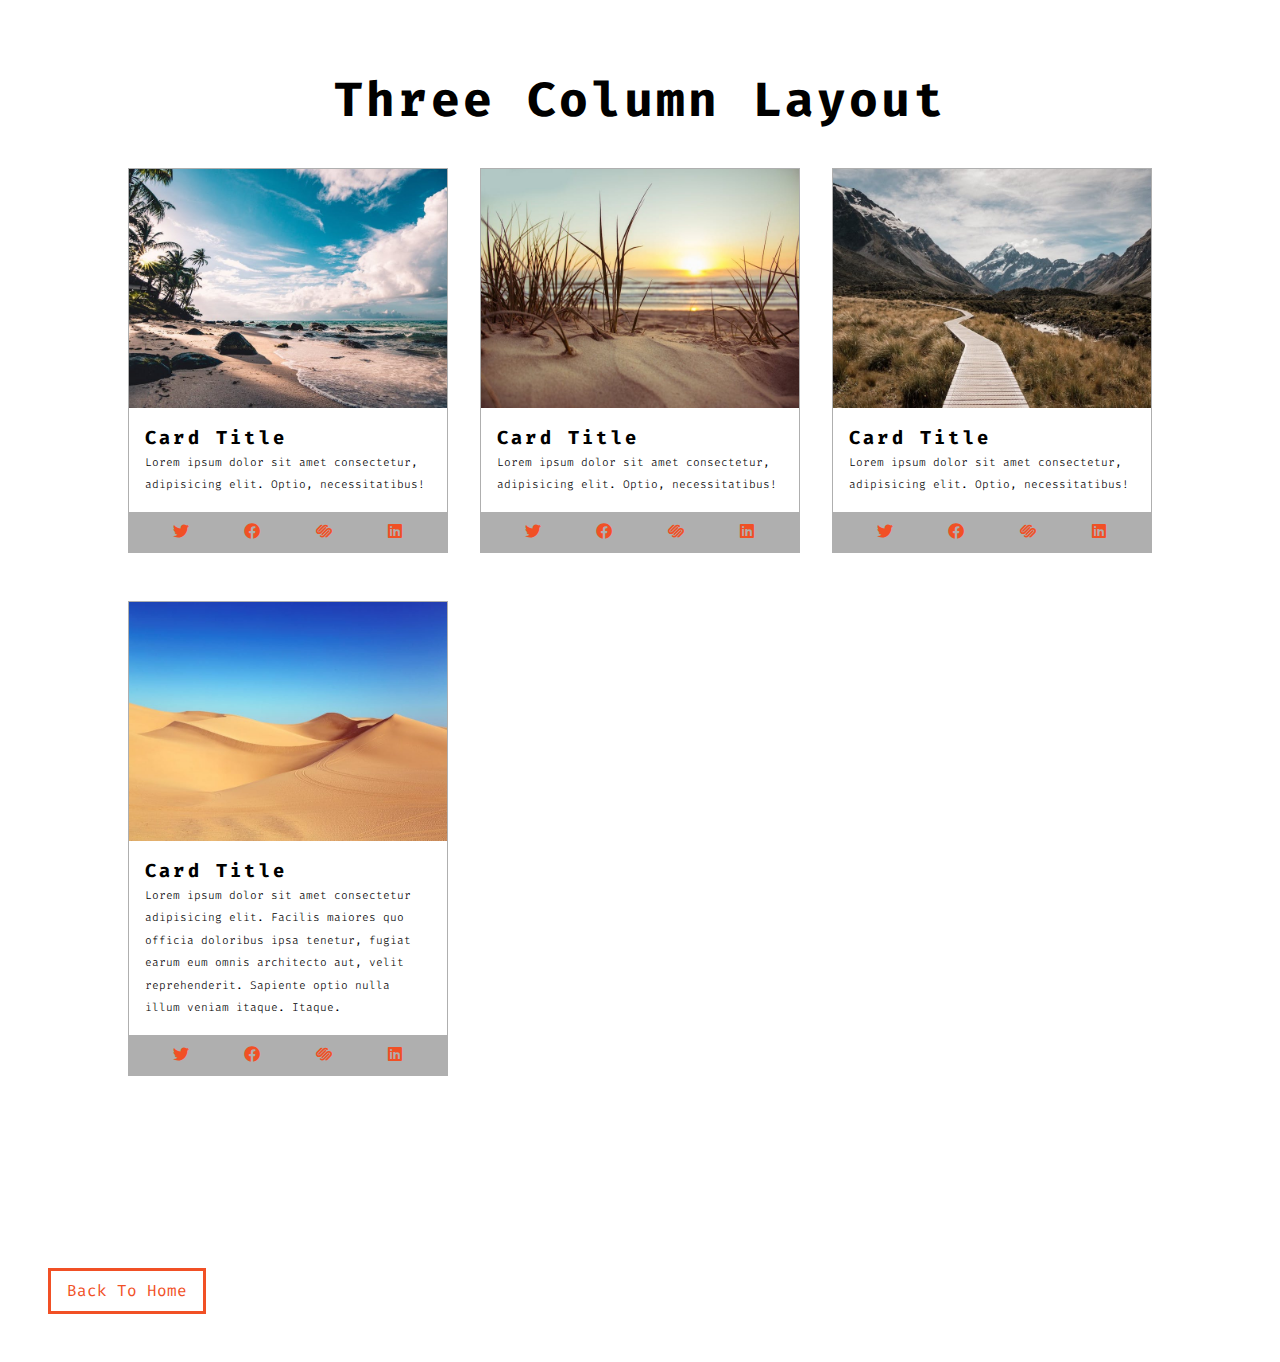
<file: cards.html>
<!DOCTYPE html>
<html lang="en">
<head>
    <meta charset="UTF-8">
    <meta http-equiv="X-UA-Compatible" content="IE=edge">
    <meta name="viewport" content="width=device-width, initial-scale=1.0">
    <title>Cards Project</title>
    <!-- google fonts -->
    <link rel="preconnect" href="https://fonts.googleapis.com">
    <link rel="preconnect" href="https://fonts.gstatic.com" crossorigin>
    <link href="https://fonts.googleapis.com/css2?family=Fira+Code&family=Raleway:wght@100&displayctlayoutp" rel="stylesheet">
    <!-- font awesome link-->
    <link rel="stylesheet" href="fontawesome-free-5.9.0-web/css/all.min.css">
    <!-- styles link -->
    <link rel="stylesheet" href="styles.css">
</head>
<body>
    <section class = "cards">
        <div class="title">
            <h1>three column layout</h1>
        </div>
        <div class = "cards-center">
            <!-- start of first card card -->
            <article class = "card">
                <img src="/images/size-image-1.jpeg" alt="">
                <!-- card info -->
                <div class="card-info">
                    <h3>card title</h3>
                    <p>Lorem ipsum dolor sit amet consectetur, adipisicing elit. Optio, necessitatibus!</p>
                </div>
                <!-- card footer -->
                <div class = "card-footer">
                    <span><i class="fab fa-twitter"></i></span>
                    <span><i class="fab fa-facebook"></i></span>
                    <span><i class="fab fa-squarespace"></i></span>
                    <span><i class="fab fa-linkedin"></i></span>
                </div>
            </article>
            <!-- end of first card -->
            <!-- start of second card -->
            <article class = "card">
                <img src="/images/size-image-2.jpeg" alt="">
                <!-- card info -->
                <div class="card-info">
                    <h3>card title</h3>
                    <p>Lorem ipsum dolor sit amet consectetur, adipisicing elit. Optio, necessitatibus!</p>
                </div>
                <!-- card footer -->
                <div class = "card-footer">
                    <span><i class="fab fa-twitter"></i></span>
                    <span><i class="fab fa-facebook"></i></span>
                    <span><i class="fab fa-squarespace"></i></span>
                    <span><i class="fab fa-linkedin"></i></span>
                </div>
            </article>
            <!-- end of second card -->
            <!-- start of third card -->
            <article class = "card">
                <img src="/images/size-image-3.jpeg" alt="">
                <!-- card info -->
                <div class="card-info">
                    <h3>card title</h3>
                    <p>Lorem ipsum dolor sit amet consectetur, adipisicing elit. Optio, necessitatibus!</p>
                </div>
                <!-- card footer -->
                <div class = "card-footer">
                    <span><i class="fab fa-twitter"></i></span>
                    <span><i class="fab fa-facebook"></i></span>
                    <span><i class="fab fa-squarespace"></i></span>
                    <span><i class="fab fa-linkedin"></i></span>
                </div>
            </article>
            <!-- end of third card -->
            <!-- start of fourth card -->
            <article class = "card">
                <img src="/images/size-image-4.jpeg" alt="">
                <!-- card info -->
                <div class="card-info">
                    <h3>card title</h3>
                    <p>Lorem ipsum dolor sit amet consectetur adipisicing elit. Facilis maiores quo officia doloribus ipsa tenetur, fugiat earum eum omnis architecto aut, velit reprehenderit. Sapiente optio nulla illum veniam itaque. Itaque.</p>
                </div>
                <!-- card footer -->
                <div class = "card-footer">
                    <span><i class="fab fa-twitter"></i></span>
                    <span><i class="fab fa-facebook"></i></span>
                    <span><i class="fab fa-squarespace"></i></span>
                    <span><i class="fab fa-linkedin"></i></span>
                </div>
            </article>
            <!-- end of fourth card -->
        </div>
    </section>
   <a href="index.html" class="btn">back to home</a>
</body>
</html>
</file>
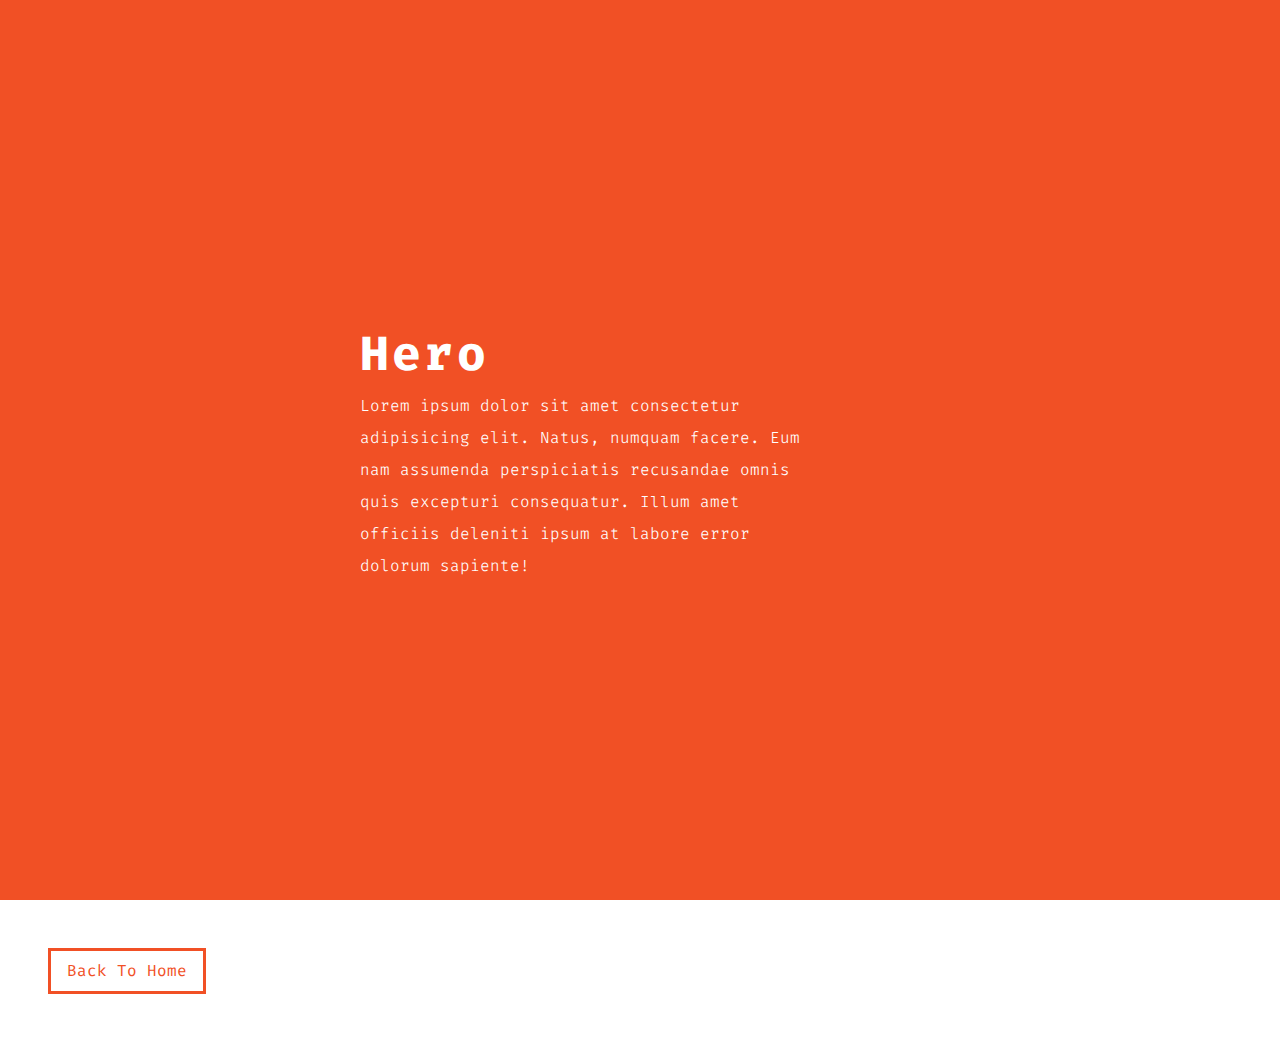
<file: hero.html>
<!DOCTYPE html>
<html lang="en">
<head>
    <meta charset="UTF-8">
    <meta http-equiv="X-UA-Compatible" content="IE=edge">
    <meta name="viewport" content="width=device-width, initial-scale=1.0">
    <title>Hero Project</title>
    <!-- google fonts -->
    <link rel="preconnect" href="https://fonts.googleapis.com">
    <link rel="preconnect" href="https://fonts.gstatic.com" crossorigin>
    <link href="https://fonts.googleapis.com/css2?family=Fira+Code&family=Raleway:wght@100&displayctlayoutp" rel="stylesheet">
    <!-- font awesome link-->
    <link rel="stylesheet" href="fontawesome-free-5.9.0-web/css/all.min.css">
    <!-- styles link -->
    <link rel="stylesheet" href="styles.css">
</head>
<body>
    <header class="hero-header">
        <div class="hero-banner">
            <h1>Hero</h1>
            <p>
                Lorem ipsum dolor sit amet consectetur adipisicing elit. Natus, numquam facere. Eum nam assumenda perspiciatis recusandae omnis quis excepturi consequatur. Illum amet officiis deleniti ipsum at labore error dolorum sapiente!
            </p>
        </div>
    </header>
   <a href="index.html" class="btn">back to home</a>
</body>
</html>
</file>
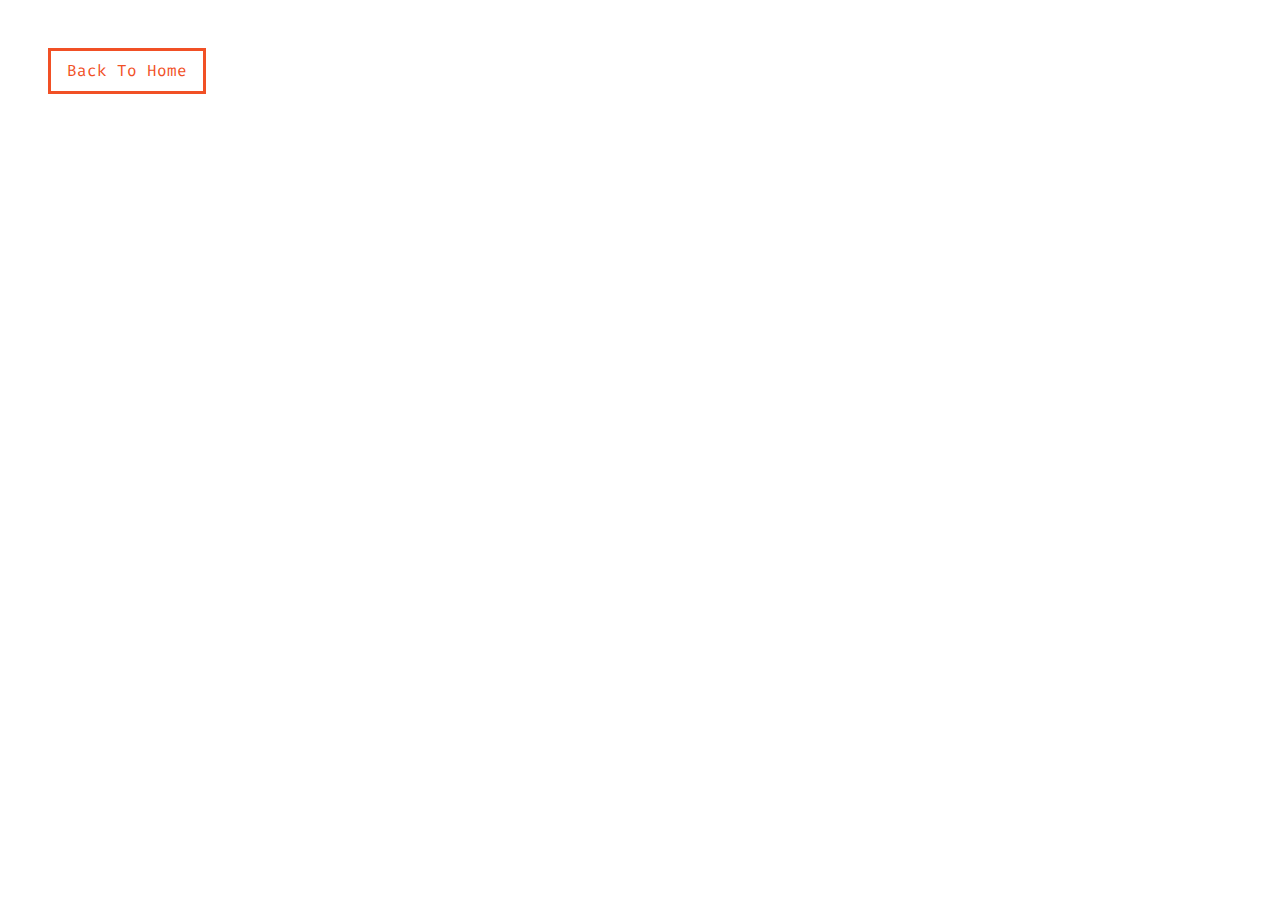
<file: layout.html>
<!DOCTYPE html>
<html lang="en">
<head>
    <meta charset="UTF-8">
    <meta http-equiv="X-UA-Compatible" content="IE=edge">
    <meta name="viewport" content="width=device-width, initial-scale=1.0">
    <title>Layout Project</title>
    <!-- google fonts -->
    <link rel="preconnect" href="https://fonts.googleapis.com">
    <link rel="preconnect" href="https://fonts.gstatic.com" crossorigin>
    <link href="https://fonts.googleapis.com/css2?family=Fira+Code&family=Raleway:wght@100&displayctlayoutp" rel="stylesheet">
    <!-- font awesome link-->
    <link rel="stylesheet" href="fontawesome-free-5.9.0-web/css/all.min.css">
    <!-- styles link -->
    <link rel="stylesheet" href="styles.css">
</head>
<body>
   <a href="index.html" class="btn">back to home</a>
</body>
</html>
</file>
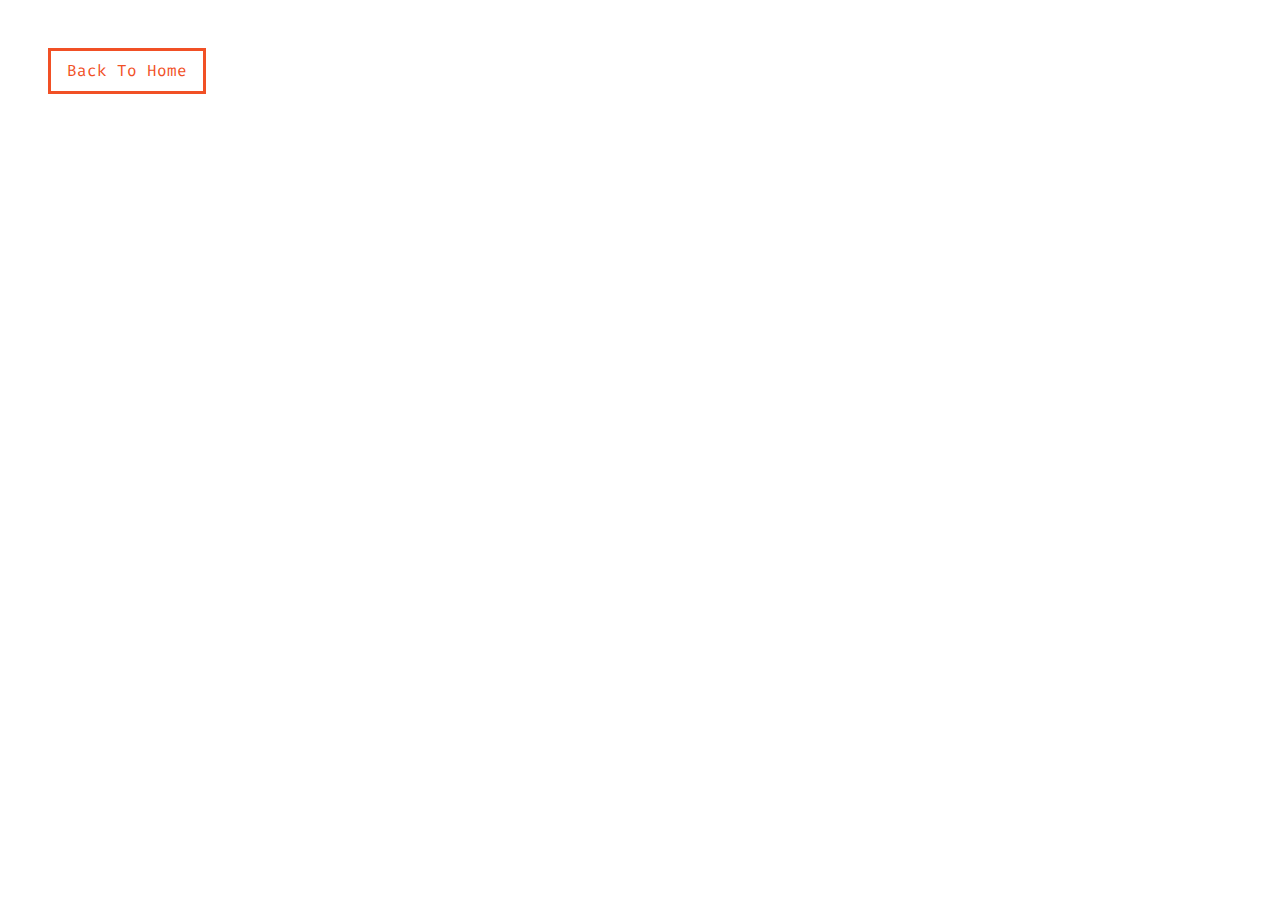
<file: tiles.html>
<!DOCTYPE html>
<html lang="en">
<head>
    <meta charset="UTF-8">
    <meta http-equiv="X-UA-Compatible" content="IE=edge">
    <meta name="viewport" content="width=device-width, initial-scale=1.0">
    <title>Tiles Project</title>
    <!-- google fonts -->
    <link rel="preconnect" href="https://fonts.googleapis.com">
    <link rel="preconnect" href="https://fonts.gstatic.com" crossorigin>
    <link href="https://fonts.googleapis.com/css2?family=Fira+Code&family=Raleway:wght@100&displayctlayoutp" rel="stylesheet">
    <!-- font awesome link-->
    <link rel="stylesheet" href="fontawesome-free-5.9.0-web/css/all.min.css">
    <!-- styles link -->
    <link rel="stylesheet" href="styles.css">
</head>
<body>
   <a href="index.html" class="btn">back to home</a>
</body>
</html>
</file>
<file: styles.css>
/* 
===========
Variables 
===========
*/

:root{ 
    --primaryColor: #f15025;
    --mainBlack: #222;
    --mainWhite: #fff;
    --offWhite:#f7f7f7;
    --darkgrey:#afafaf;
    --mainTransition: all 0.3s linear;
    --mainSpacing: 0.2rem;
}

/* 
===========
Global Styles
===========
*/

*{
    margin: 0;
    padding: 0;
    box-sizing: border-box;
    line-height: 1.5;
}

a{
    text-decoration: none;
}

img {
    width: 100%;
    display: block;
}

h1, h2, h3 {
    text-transform: capitalize;
    letter-spacing: var(--mainSpacing);
}

h1{
    font-size: 3rem;
}

h2{
    margin-bottom: 0;
}

body{
    font-family: 'Fira Code', monospace;
}

p{
    font-weight: 300;
    font-size: 0.7rem;
    line-height: 2;
}

.btn{
    display: inline-block;
    padding: .5rem 1rem;
    text-transform: capitalize;
    border: 3px solid var(--primaryColor);
    color: var(--primaryColor);
    margin: 3rem;
    transition: var(--mainTransition);
}

.btn:hover{
    background: var(--primaryColor);
    color: var(--mainWhite);
}

/* 
===========
main navbar 
===========
*/

.main-navbar {
    background-color: darkgrey;
    padding:  0 2rem;
}

.main-navbar li{
   list-style: none;
}

.main-navbar a{
    text-transform: capitalize;
    display: block;
    padding: 1 rem 0;
    color: var(--primaryColor);
    letter-spacing: var(--mainSpacing);
 }

 .main-navbar a:hover{
     color: var(--mainBlack);
 }

 @media screen and (min-width: 992px) {
     .main-navbar ul{
         max-width: 1170px; 
         margin: 0 auto;
         background: var(--darkgrey);
         display: grid;
         grid-template-columns: repeat(2,1fr); 
     }

     .main-navbar a{
        text-align: center;
     }
     
 }

 /* 
===========
Hero 
===========
*/

.hero-header {
    min-height: 100vh;
    background: var(--primaryColor);
    color: var(--mainWhite);
    background-attachment: fixed;
    background-repeat: no-repeat;
    background-size: cover;
    display: grid;
    justify-content: center;
    align-items: center;
}

.hero-banner p {
    width: 80%;
    max-width: 560px;
    font-size: 1rem;
}

@media screen and (max-width: 600px) {
    .hero-banner {
        padding: 0 3rem;
    }
}

@media screen and (min-width: 600px) {
    .hero-header {
        background-image: url(https://cdn.pixabay.com/photo/2018/01/14/23/12/nature-3082832__480.jpg);
        background-attachment: fixed;
        background-repeat: no-repeat;
        background-size: cover;
    }  
}

/* 
===========
Cards 
===========
*/
.title {
    text-align: center;
}

.cards {
    padding: 4rem 0;
}

.card{
    display: grid;
    grid-template-columns: 1fr;
    grid-template-rows: auto 1fr auto;
}
.cards-center {
    width: 80vw;
    max-width: 1170px;
    margin: 2rem auto;
}

.card {
    border: 1px solid var(--darkgrey);
    margin-bottom: 3rem;
}

.card-info{
    padding: 1rem;
}

.card-footer {
    background: var(--darkgrey);
    padding: 0.5rem 1rem;
    display: grid;
    grid-template-columns: repeat(4,1fr)
    ;
    justify-items: center;
}

.card-footer span {
    color: var(--primaryColor);
}

/* 2 column layout w/a screen width of anything below 768px */
@media(min-width: 768px) {
    .cards-center{
        display: grid;
        grid-template-columns: repeat(2, 1fr);
        grid-column-gap: 2rem;
    }
}

/* 3 column layout w/a screen width of anything above 1170px */
@media(min-width: 1170px) {
    .cards-center{
        grid-template-columns: repeat(3, 1fr); 
    }
}

/* 4 column layout w/a screen width of anything above 1500px */
@media(min-width: 1500px) {
    .cards-center{
        grid-template-columns: repeat(4, 1fr);
        
    }
}
</file>
